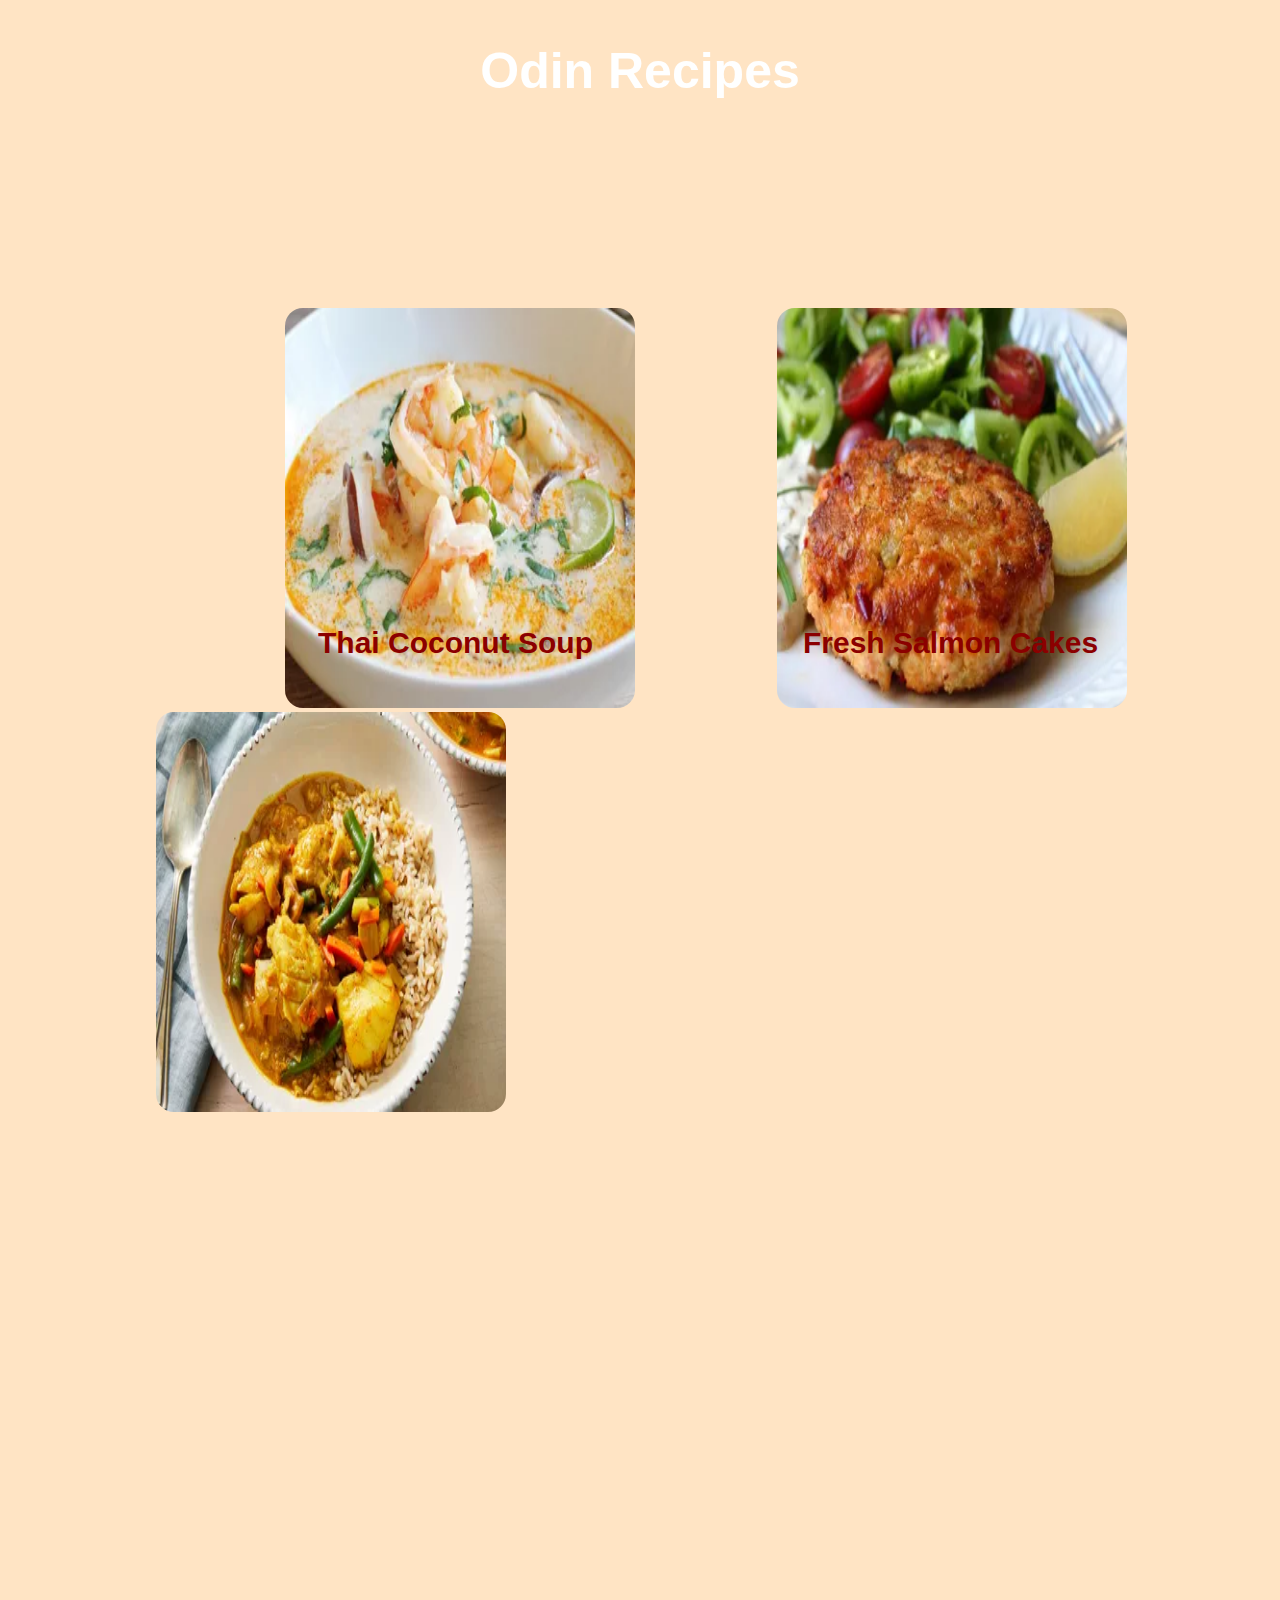
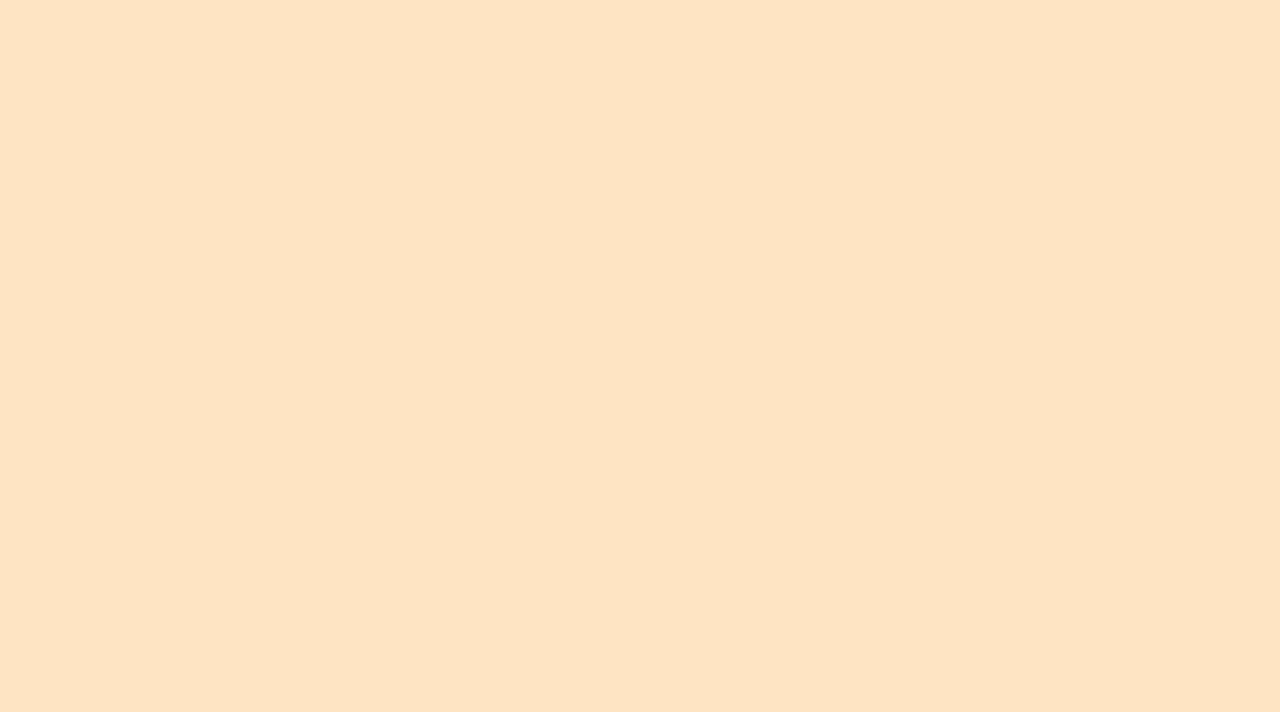
<file: index.html>
<!DOCTYPE html>
<html lang="en">
<head>
    <meta charset="UTF-8">
    <meta http-equiv="X-UA-Compatible" content="IE=edge">
    <meta name="viewport" content="width=device-width, initial-scale=1.0">
    <link rel="stylesheet" href="styles.css">
    <script src="script.js"></script>
    <title>Odin Recipes</title>
</head>
<body>
    <div class="titluDIV"><a href="index.html"><h1 id="h1">Odin Recipes</h1></a></div>
    <div class="image-container">
        <a href="coconut_soup.html"><img src="soup.jpg" class="soup"></a>
        <a href="salmon.html"><img src="salmon.jpg" class="salmon"></a>
        <a href="coconut_fish.html"><img src="curry.jpg" class="curry"></a>
    </div>
    <div class="salmonp"><strong>Fresh Salmon Cakes</strong></div>
    <div class="soupp"><strong>Thai Coconut Soup</strong></div>
    <div class="curryp"><strong>Coconut Curry Fish</strong></div>
</body>
</html>
</file>
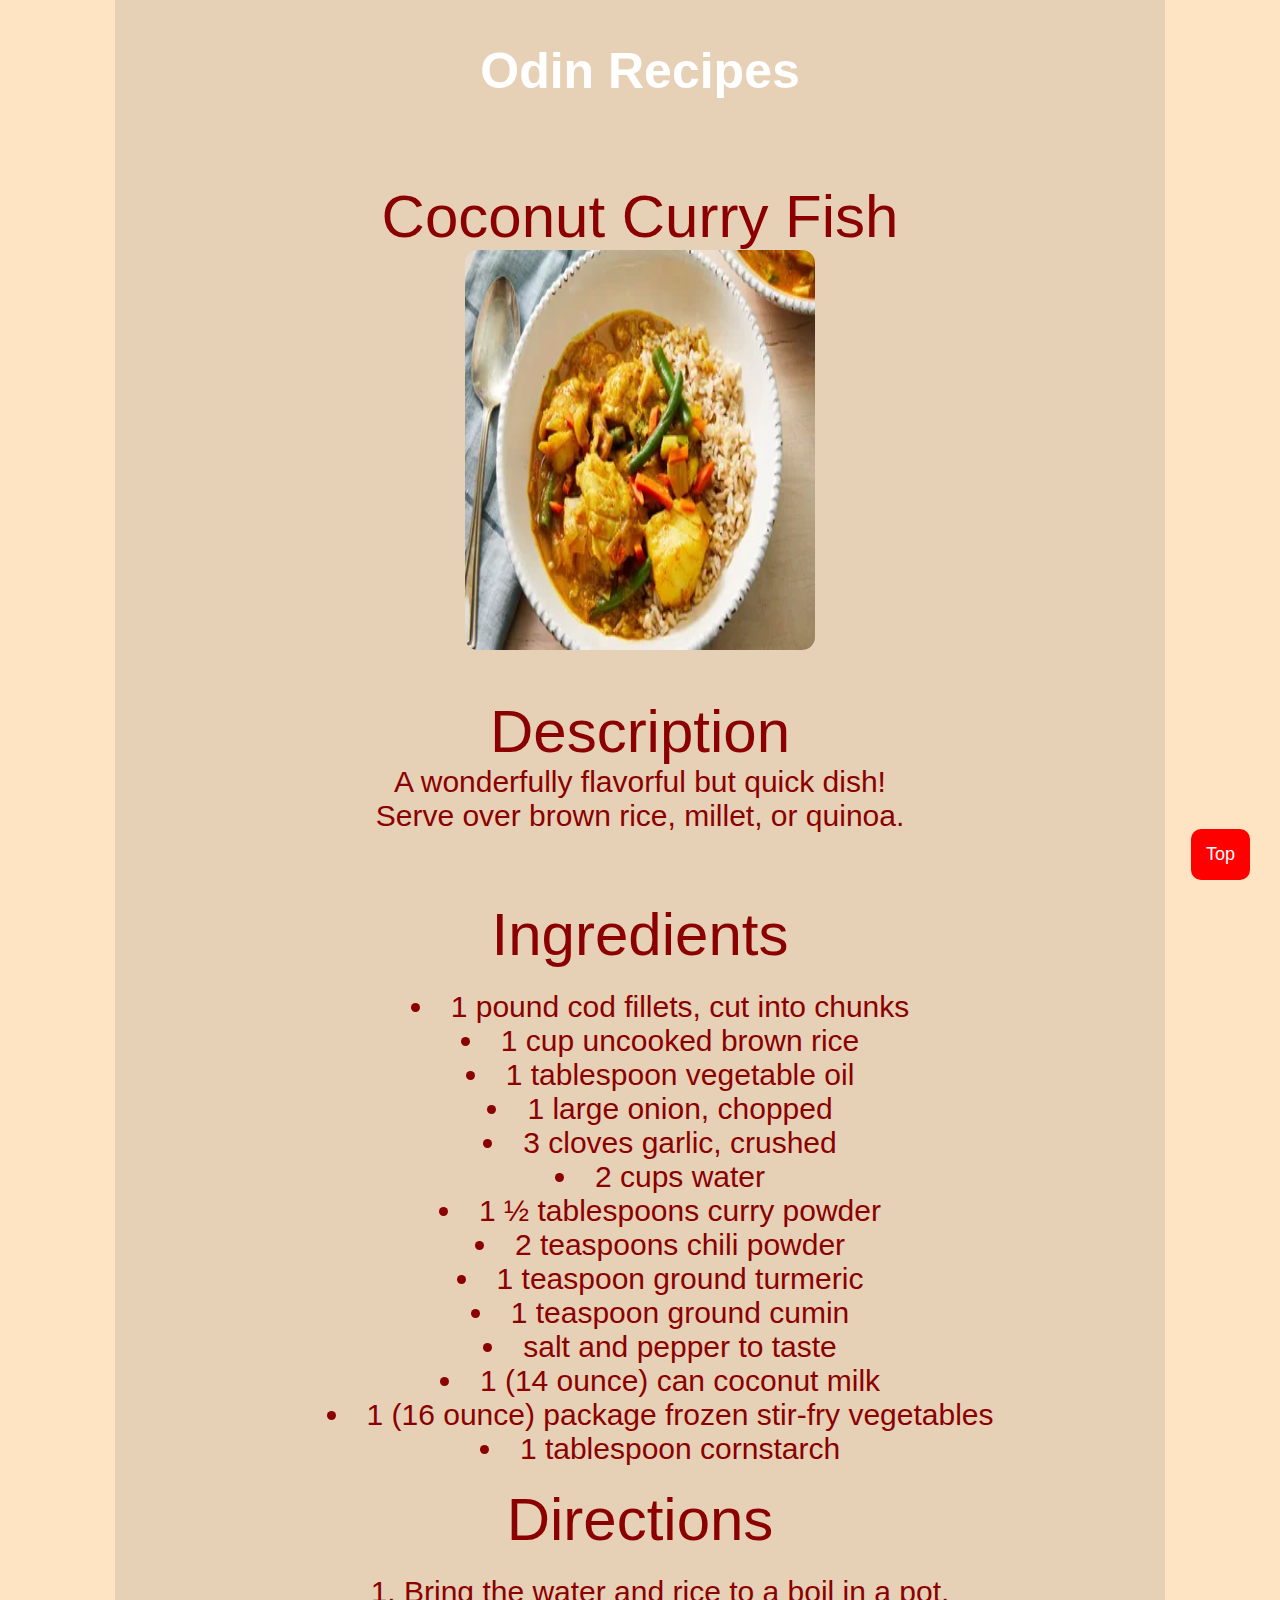
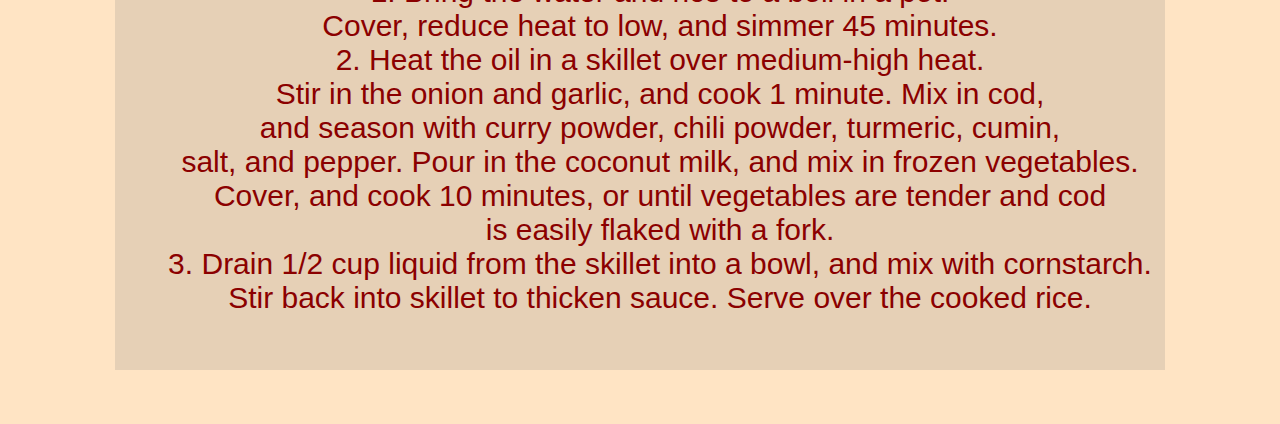
<file: coconut_fish.html>
<!DOCTYPE html>
<html lang="en">
<head>
    <meta charset="UTF-8">
    <meta http-equiv="X-UA-Compatible" content="IE=edge">
    <meta name="viewport" content="width=device-width, initial-scale=1.0">
    <title>Coconut Curry Fish</title>
    <link rel="stylesheet" href="styles.css">
    <script src="script.js"></script>
</head>
<body style="height:140%">
    <a href="index.html"><h1 id="h1">Odin Recipes</h1></a>
    <div class="titleSoup">Coconut Curry Fish</div>
    <img src="curry.jpg" class="imageSoup">
    <div class="DTitle">Description</div>
    <div class="descriptionSalmon">A wonderfully flavorful but quick dish!<br> Serve over brown rice, millet, or quinoa.
    </div>
    <div class="bkg" style="height:220%;width:1050px;"></div>
    <div class="LTitle" style="transform: translateY(-100%);top:100%;">Ingredients</div>
    <ul class="listSalmon" style="transform: translateY(-110%);top:110%;">
        <li>1 pound cod fillets, cut into chunks</li>
        <li>1 cup uncooked brown rice</li>
        <li>1 tablespoon vegetable oil</li>
        <li>1 large onion, chopped</li>
        <li>3 cloves garlic, crushed</li>
        <li>2 cups water</li>
        <li>1 ½ tablespoons curry powder</li>
        <li>2 teaspoons chili powder</li>
        <li>1 teaspoon ground turmeric</li>
        <li>1 teaspoon ground cumin</li>
        <li>salt and pepper to taste</li>
        <li>1 (14 ounce) can coconut milk</li>
        <li>1 (16 ounce) package frozen stir-fry vegetables</li>
        <li>1 tablespoon cornstarch</li>
    </ul>
    <div class="directSalmon" style="transform: translateY(-165%);top:165%;">Directions</div>
    <ol class="stepsSalmon" style="transform: translateY(-175%);top:175%;">
        <li>Bring the water and rice to a boil in a pot.<br> Cover, reduce heat to low, and simmer 45 minutes.</li>
        <li>Heat the oil in a skillet over medium-high heat. <br>Stir in the onion and garlic, and cook 1 minute. 
            Mix in cod,<br> and season with curry powder, chili powder, turmeric, cumin,<br> salt, and pepper. 
            Pour in the coconut milk, and mix in frozen vegetables. <br>Cover, and cook 10 minutes, 
            or until vegetables are tender and cod<br> is easily flaked with a fork.</li>
        <li>Drain 1/2 cup liquid from the skillet into a bowl, and mix with cornstarch.<br> Stir back into skillet to thicken sauce. Serve over the cooked rice.</li>
    </ol>
    <button id="butonscrollsoup" onclick="topFunction()">Top</button>
</body>
</html>
</file>
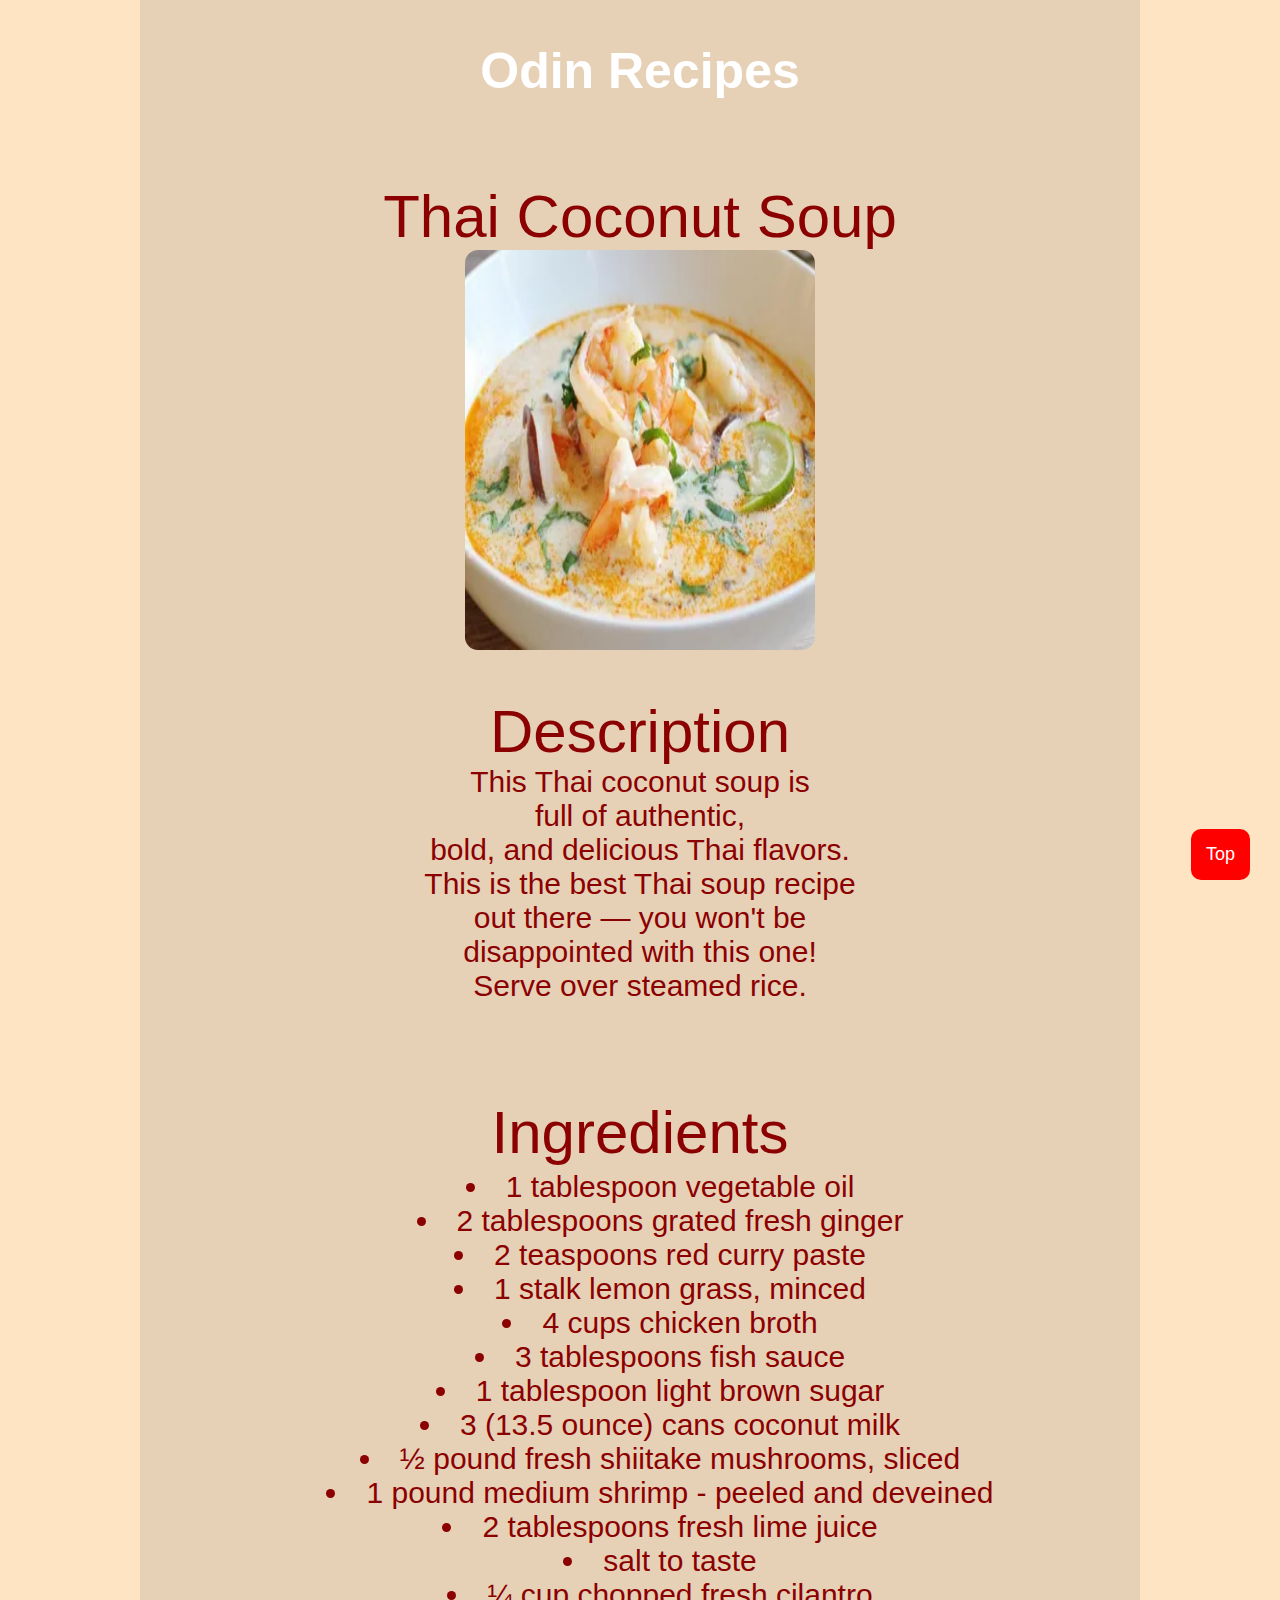
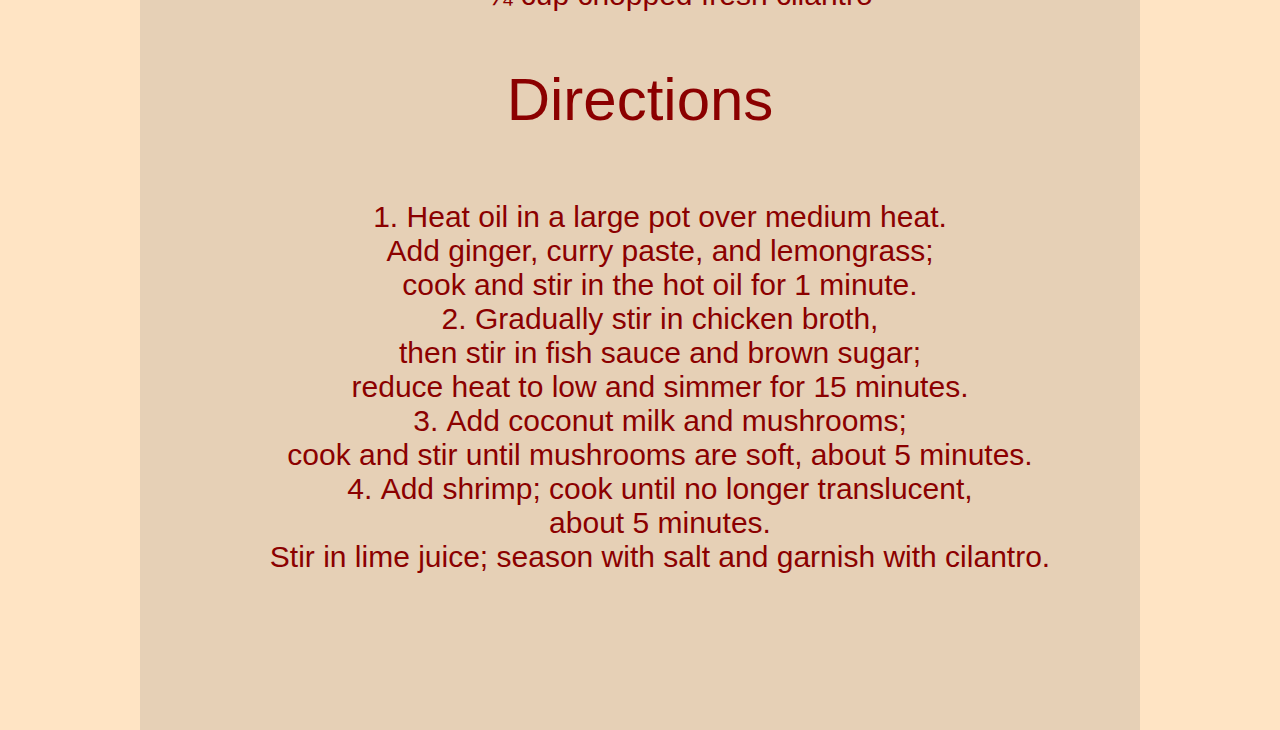
<file: coconut_soup.html>
<!DOCTYPE html>
<html lang="en">
<head>
    <meta charset="UTF-8">
    <meta http-equiv="X-UA-Compatible" content="IE=edge">
    <meta name="viewport" content="width=device-width, initial-scale=1.0">
    <title>Thai Coconut Soup</title>
    <link rel="stylesheet" href="styles.css">
    <script src="script.js"></script>
</head>
<body>
    <a href="index.html"><h1 id="h1">Odin Recipes</h1></a>
    <div class="titleSoup">Thai Coconut Soup</div>
    <img src="soup.jpg" class="imageSoup">
    <div class="DTitle">Description</div>
    <div class="description">This Thai coconut soup is <br>full of authentic,<br>
        bold, and delicious Thai flavors.<br> This is the best Thai soup recipe <br>out there —
        you won't be <br>disappointed with this one!<br> Serve over steamed rice.
    </div>
    <div class="bkg"></div>
    <div class="LTitle">Ingredients</div>
    <ul class="listSoup">
        <li>1 tablespoon vegetable oil</li>
        <li>2 tablespoons grated fresh ginger</li>
        <li>2 teaspoons red curry paste</li>
        <li>1 stalk lemon grass, minced</li>
        <li>4 cups chicken broth</li>
        <li>3 tablespoons fish sauce</li>
        <li>1 tablespoon light brown sugar</li>
        <li>3 (13.5 ounce) cans coconut milk</li>
        <li>½ pound fresh shiitake mushrooms, sliced</li>
        <li>1 pound medium shrimp - peeled and deveined</li>
        <li>2 tablespoons fresh lime juice</li>
        <li>salt to taste</li>
        <li>¼ cup chopped fresh cilantro</li>
    </ul>
    <div class="directSoup">Directions</div>
    <ol class="stepsSoup">
        <li>Heat oil in a large pot over medium heat. <br>Add ginger, curry paste, and lemongrass;<br> cook and stir in the hot oil for 1 minute.</li>
        <li>Gradually stir in chicken broth,<br> then stir in fish sauce and brown sugar;<br> reduce heat to low and simmer for 15 minutes.</li>
        <li>Add coconut milk and mushrooms;<br> cook and stir until mushrooms are soft, about 5 minutes.</li>
        <li>Add shrimp; cook until no longer translucent, <br>about 5 minutes.<br> Stir in lime juice; season with salt and garnish with cilantro.</li>
    </ol>
    <button id="butonscrollsoup" onclick="topFunction()">Top</button>
</body>
</html>
</file>
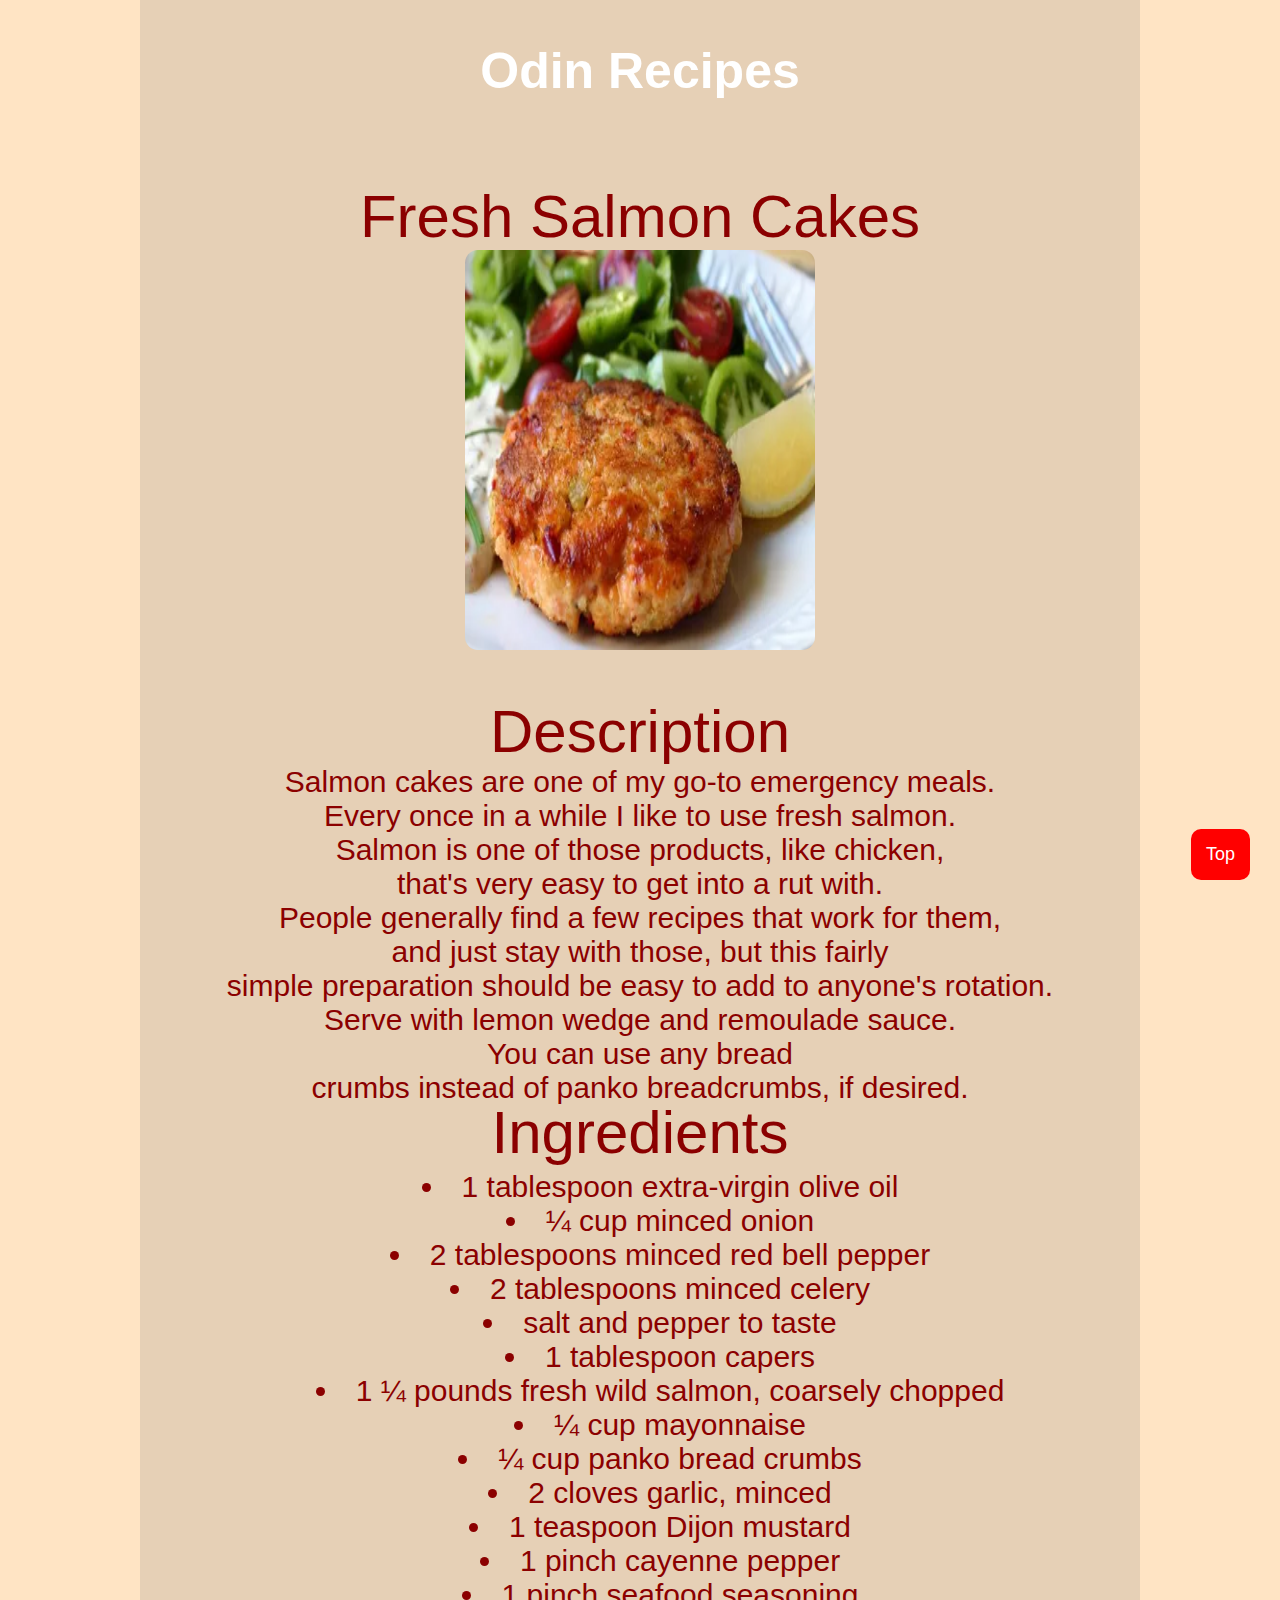
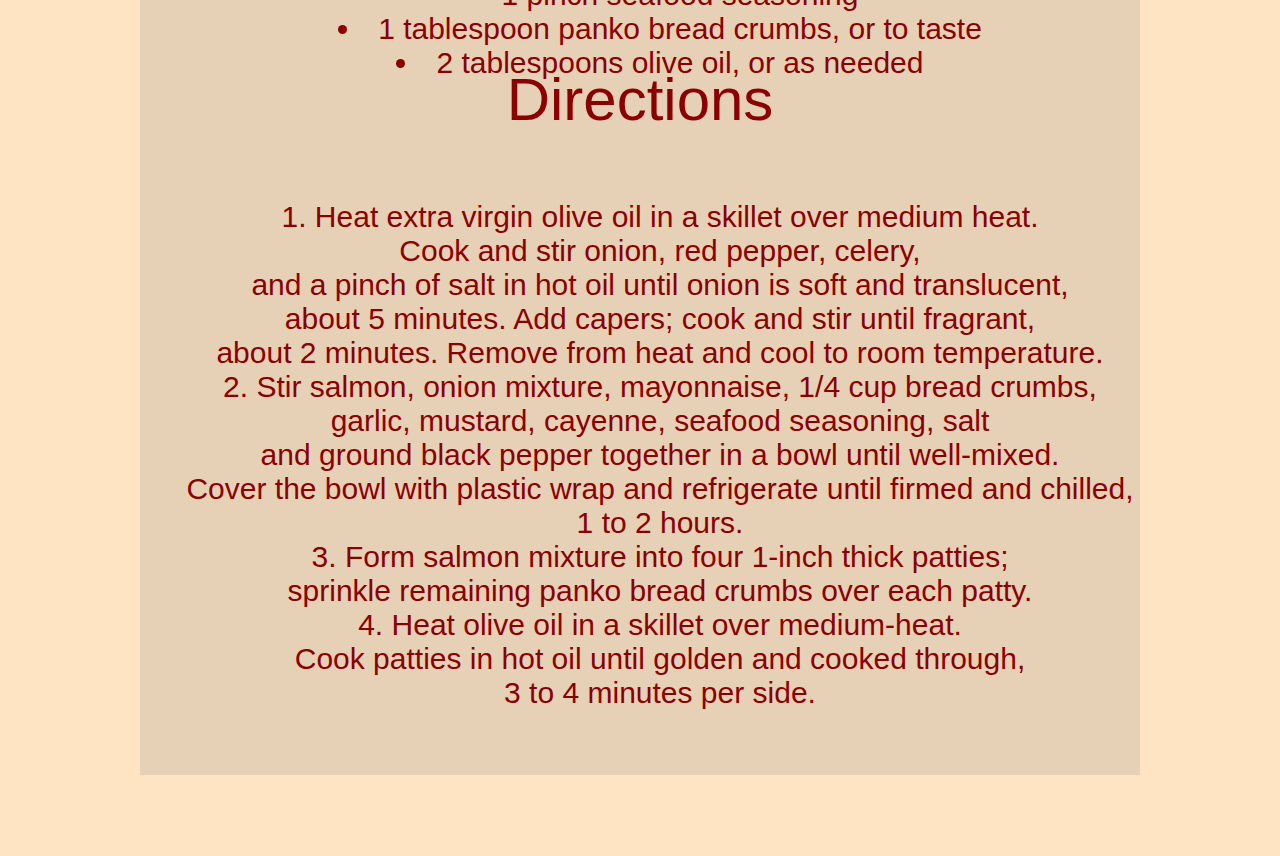
<file: salmon.html>
<!DOCTYPE html>
<html lang="en">
<head>
    <meta charset="UTF-8">
    <meta http-equiv="X-UA-Compatible" content="IE=edge">
    <meta name="viewport" content="width=device-width, initial-scale=1.0">
    <title>Fresh Salmon Cakes</title>
    <link rel="stylesheet" href="styles.css">
    <script src="script.js"></script>
</head>
<body style="height:170%;">
    <a href="index.html"><h1 id="h1">Odin Recipes</h1></a>
    <div class="titleSoup">Fresh Salmon Cakes</div>
    <img src="salmon.jpg" class="imageSalmon">
    <div class="DTitle">Description</div>
    <div class="descriptionSalmon">Salmon cakes are one of my go-to emergency meals. <br>
        Every once in a while I like to use fresh salmon. <br>Salmon is one of those
         products, like chicken, <br>that's very easy to get into a rut with. <br>
         People generally find a few recipes that work for them,<br> and just stay with those,
          but this fairly<br> simple preparation should be easy to add to anyone's rotation. <br>
          Serve with lemon wedge and remoulade sauce. <br>You can use any bread <br>crumbs instead 
          of panko breadcrumbs, if desired.
    </div>
    <div class="bkg" style="height:265%;"></div>
    <div class="LTitle">Ingredients</div>
    <ul class="listSalmon">
        <li>1 tablespoon extra-virgin olive oil</li>
        <li>¼ cup minced onion</li>
        <li>2 tablespoons minced red bell pepper</li>
        <li>2 tablespoons minced celery</li>
        <li>salt and pepper to taste</li>
        <li>1 tablespoon capers</li>
        <li>1 ¼ pounds fresh wild salmon, coarsely chopped</li>
        <li>¼ cup mayonnaise</li>
        <li>¼ cup panko bread crumbs</li>
        <li>2 cloves garlic, minced</li>
        <li>1 teaspoon Dijon mustard</li>
        <li>1 pinch cayenne pepper</li>
        <li>1 pinch seafood seasoning</li>
        <li>1 tablespoon panko bread crumbs, or to taste</li>
        <li>2 tablespoons olive oil, or as needed</li>
    </ul>
    <div class="directSalmon">Directions</div>
    <ol class="stepsSalmon">
        <li>Heat extra virgin olive oil in a skillet over medium heat. <br>
            Cook and stir onion, red pepper, celery, <br>and a pinch of salt 
            in hot oil until onion is soft and translucent,<br> about 5 minutes.
            Add capers; cook and stir until fragrant,<br> about 2 minutes. 
            Remove from heat and cool to room temperature.</li>
        <li>Stir salmon, onion mixture, mayonnaise, 1/4 cup bread crumbs,<br>
            garlic, mustard, cayenne, seafood seasoning, salt<br> and ground
            black pepper together in a bowl until well-mixed.<br> Cover the bowl
            with plastic wrap and refrigerate until firmed and chilled,<br> 1 to 2 hours.</li>
        <li>Form salmon mixture into four 1-inch thick patties; <br>sprinkle remaining panko bread crumbs over each patty.</li>
        <li>Heat olive oil in a skillet over medium-heat.<br> Cook patties in hot oil until golden and cooked through,<br> 3 to 4 minutes per side.</li>
    </ol>
    <button id="butonscrollsoup" onclick="topFunction()">Top</button>
</body>
</html>
</file>
<file: styles.css>
body{
    background-color: bisque;
    background-size:200%;
    background-repeat: no-repeat;
}
html, body{
    height:160%;
    
}
.titluDIV{
    position:relative;
    text-align: center;
}
#h1{
    color:white;
    font-family:Verdana, Geneva, Tahoma, sans-serif;
    font-size:50px;
    position:absolute;
    left:50%;
    transform: translateX(-50%);
    z-index:6;
}
#h1 a{
    display:inline-block;
}
a{
    color:white;
    text-decoration: none;
}
.image-container{
    display: block;
    box-sizing: border-box;
}

.soup{
    border-radius:18px;
    border-color: gray;
    width: 350px;
    height: 400px;
    transition: transform 0.5s ease;
    margin-left:277px;
}

.salmon {
    border-radius: 18px;
    border-color: gray;
    width: 350px;
    height: 400px;
    transition: transform 0.5s ease;
    margin-top:300px;
    margin-left:138px;
    float:center;
}

.curry{
    border-radius:18px;
    border-color: gray;
    width: 350px;
    height: 400px;
    margin-left:148px;
    transition: transform 0.5s ease;
}

.soup:hover{
    transform: scale(1.2);
    animation-delay:0.5ms;
}
.salmon:hover{
    transform: scale(1.2);
    animation-delay:0.5ms;
}
.curry:hover{
    transform: scale(1.2);
    animation-delay:0.5ms;
}

.soupp{
    color:darkred;
    font-family:Verdana, Geneva, Tahoma, sans-serif;
    font-size:30px;
    margin-top:-490px;
    margin-left:310px;
    position:absolute;
}

.salmonp{
    color:darkred;
    font-family:Verdana, Geneva, Tahoma, sans-serif;
    font-size:30px;
    position:absolute;
    margin-top:-490px;
    margin-left:795px;
}

.curryp{
    color:darkred;
    font-family:Verdana, Geneva, Tahoma, sans-serif;
    font-size:30px;
    position:absolute;
    margin-top:-490px;
    margin-left:1299px;
}

.titleSoup{
    color:darkred;
    font-family:Verdana, Geneva, Tahoma, sans-serif;
    font-size:60px;
    position:absolute;
    top: 45%;
    bottom: 0;
    left: 0;
    right: 0;
    margin: auto;
    z-index:6;
    text-align: center;
    display:block;
    transform: translateY(-45%);
}

.description{
    color:darkred;
    font-family:Verdana, Geneva, Tahoma, sans-serif;
    font-size:30px;
    position:absolute;
    margin: auto;
    top:90%;
    bottom:0;
    left:0;
    right:0;
    display:block;
    transform: translateY(-90%);
    text-align: center;
    padding:50px;
    z-index:6;
}

.imageSoup {
    border-radius: 18px;
    border-color: gray;
    padding: 5px;
    width: 350px;
    height: 400px;
    position: absolute;
    top: 0;
    bottom: 0;
    left: 0;
    right: 0;
    margin: auto;
    transition: transform 0.5s ease;
    z-index: 6;
    text-align: center;
    display: block;
  }

.DTitle{
    color:darkred;
    font-family:Verdana, Geneva, Tahoma, sans-serif;
    font-size:60px;
    position:absolute;
    margin:auto;
    top:88%;
    bottom:0;
    left:0;
    right:0;
    text-align: center;
    display:block;
    z-index:6;
    transform: translateY(-88%);
}
.bkg{
    background-color: gray;
    opacity:0.2;
    width:1000px;
    height: 260%;
    z-index:5;
    margin-top:-10px;
    position:absolute;
    display:block;
    top:0;
    right:0;
    bottom:0;
    left:50%;
    transform: translateX(-50%);
}
.LTitle{
    position:absolute;
    display:block;
    z-index:6;
    text-align: center;
    transform: translateY(-122%);
    top:122%;
    bottom:0;
    left:0;
    right:0;
    color:darkred;
    margin:auto;
    font-family:Verdana, Geneva, Tahoma, sans-serif;
    font-size:60px;
}
.listSoup{
    position:absolute;
    display:block;
    z-index:6;
    text-align: center;
    transform: translateY(-130%);
    top:130%;
    bottom:0;
    left:0;
    right:0;
    color:darkred;
    margin:auto;
    font-family:Verdana, Geneva, Tahoma, sans-serif;
    font-size:30px;
    list-style-position: inside;
}

.directSoup{
    position:absolute;
    display:block;
    z-index:6;
    text-align: center;
    transform: translateY(-185%);
    top:185%;
    bottom:0;
    left:0;
    right:0;
    color:darkred;
    margin:auto;
    font-family:Verdana, Geneva, Tahoma, sans-serif;
    font-size:60px;
}

.stepsSoup{
    position:absolute;
    display:block;
    z-index:6;
    text-align: center;
    transform: translateY(-200%);
    top:200%;
    bottom:0;
    left:0;
    right:0;
    color:darkred;
    margin:auto;
    font-family:Verdana, Geneva, Tahoma, sans-serif;
    font-size:30px;
    list-style-position: inside;
}
#butonscrollsoup{
    display: block; 
    position: fixed; 
    bottom: 20px; 
    right: 30px; 
    z-index: 99; 
    border: none; 
    outline: none; 
    background-color: red; 
    color: white;
    cursor: pointer; 
    padding: 15px; 
    border-radius: 10px; 
    font-size: 18px; 
}

.listSalmon{
    position:absolute;
    display:block;
    z-index:6;
    text-align: center;
    transform: translateY(-130%);
    top:130%;
    bottom:0;
    left:0;
    right:0;
    color:darkred;
    margin:auto;
    font-family:Verdana, Geneva, Tahoma, sans-serif;
    font-size:30px;
    list-style-position: inside;
}

.directSalmon{
    position:absolute;
    display:block;
    z-index:6;
    text-align: center;
    transform: translateY(-185%);
    top:185%;
    bottom:0;
    left:0;
    right:0;
    color:darkred;
    margin:auto;
    font-family:Verdana, Geneva, Tahoma, sans-serif;
    font-size:60px;
}
.stepsSalmon{
    position:absolute;
    display:block;
    z-index:6;
    text-align: center;
    transform: translateY(-200%);
    top:200%;
    bottom:0;
    left:0;
    right:0;
    color:darkred;
    margin:auto;
    font-family:Verdana, Geneva, Tahoma, sans-serif;
    font-size:30px;
    list-style-position: inside;
}

.descriptionSalmon{
    color:darkred;
    font-family:Verdana, Geneva, Tahoma, sans-serif;
    font-size:30px;
    position:absolute;
    margin: auto;
    top:90%;
    bottom:0;
    left:0;
    right:0;
    display:block;
    transform: translateY(-90%);
    text-align: center;
    padding:50px;
    z-index:6;
}

.imageSalmon {
    border-radius: 18px;
    border-color: gray;
    padding: 5px;
    width: 350px;
    height: 400px;
    position: absolute;
    top: 0;
    bottom: 0;
    left: 0;
    right: 0;
    margin: auto;
    transition: transform 0.5s ease;
    z-index: 6;
    text-align: center;
    display: block;
  }
</file>
